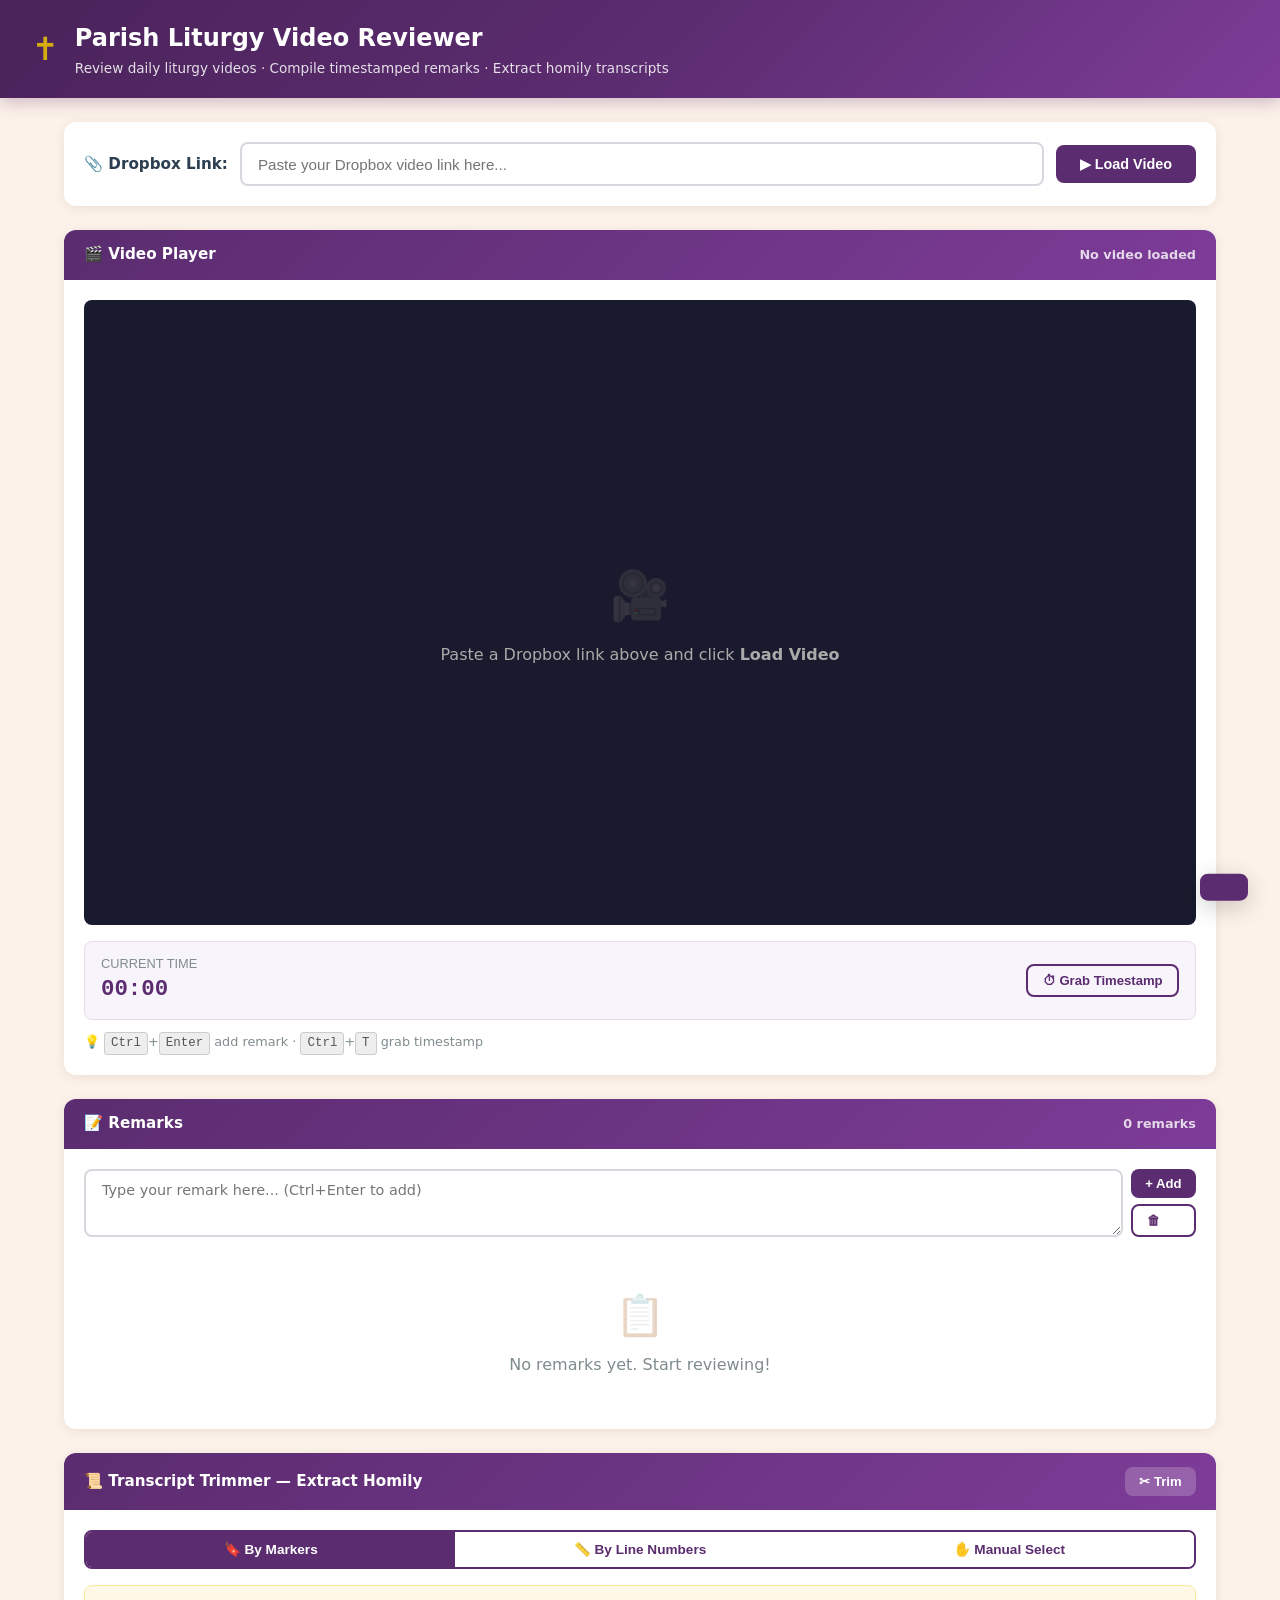
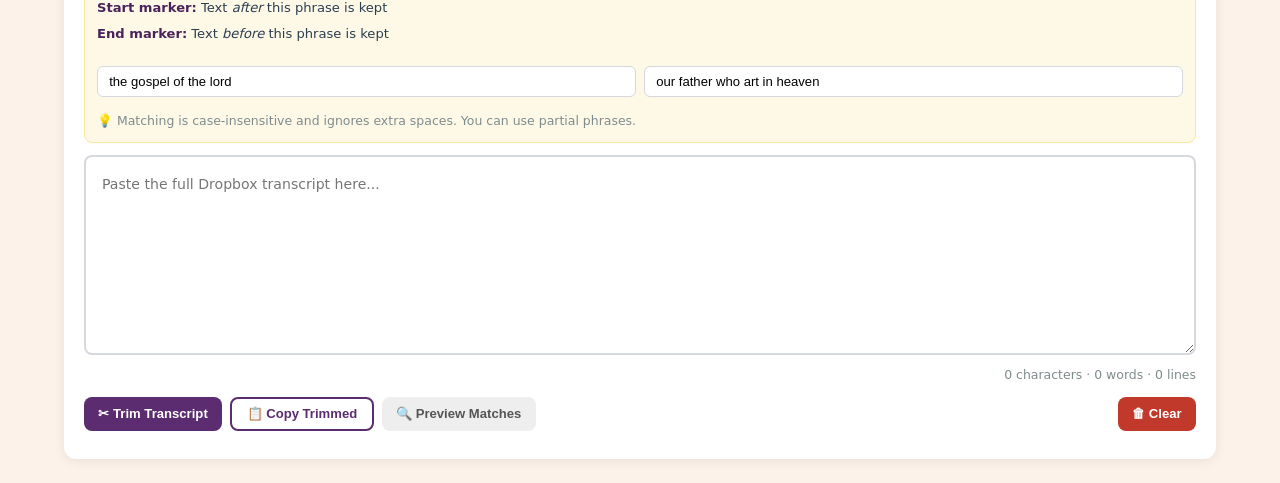
<file: docs/index.html>
<!doctype html>
<html lang="en">

<head>
  <meta charset="UTF-8">
  <meta name="viewport" content="width=device-width, initial-scale=1.0">
  <title>Parish Liturgy Video Reviewer</title>
  <link rel="stylesheet" href="styles.css" type="text/css">
  <script src="script.js" defer></script>
</head>

<body>
  <header>
    <span class="cross">✝</span>
    <div>
      <h1>Parish Liturgy Video Reviewer</h1>
      <p>
        Review daily liturgy videos · Compile timestamped remarks · Extract
        homily transcripts
      </p>
    </div>
  </header>

  <div class="container">
    <div class="link-input-section">
      <label>📎 Dropbox Link:</label>
      <input type="text" id="dropboxLink" placeholder="Paste your Dropbox video link here...">
      <button class="btn btn-primary" onclick="loadVideo()">
        ▶ Load Video
      </button>
    </div>

    <div class="main-layout">
      <div class="panel">
        <div class="panel-header">
          <span>🎬 Video Player</span>
          <span id="videoStatus" style="font-size: 0.8rem; opacity: 0.8">No video loaded</span>
        </div>
        <div class="panel-body">
          <div class="video-container" id="videoContainer">
            <div class="video-placeholder" id="videoPlaceholder">
              <span class="icon-big">🎥</span>
              <p>
                Paste a Dropbox link above and click
                <strong>Load Video</strong>
              </p>
            </div>
          </div>
          <div class="current-time-display">
            <div>
              <div class="label">CURRENT TIME</div>
              <div class="time" id="currentTimeDisplay">00:00</div>
            </div>
            <div style="flex: 1"></div>
            <button class="btn btn-sm btn-outline" onclick="insertTimestamp()">
              ⏱ Grab Timestamp
            </button>
          </div>
          <div class="shortcuts-hint" style="margin-top: 0.75rem">
            💡 <kbd>Ctrl</kbd>+<kbd>Enter</kbd> add remark ·
            <kbd>Ctrl</kbd>+<kbd>T</kbd> grab timestamp
          </div>
        </div>
      </div>

      <div class="panel">
        <div class="panel-header">
          <span>📝 Remarks</span>
          <span style="font-size: 0.8rem; opacity: 0.8" id="remarkCount">0 remarks</span>
        </div>
        <div class="panel-body">
          <div class="remark-input-area">
            <textarea id="remarkInput" placeholder="Type your remark here... (Ctrl+Enter to add)" rows="2"></textarea>
            <div style="display: flex; flex-direction: column; gap: 0.35rem">
              <button class="btn btn-primary btn-sm" onclick="addRemark()">
                + Add
              </button>
              <button class="btn btn-outline btn-sm" onclick="clearRemarks()">
                🗑
              </button>
            </div>
          </div>
          <ol class="remarks-list" id="remarksList"></ol>
          <div class="empty-state" id="remarksEmpty">
            <div class="icon-big">📋</div>
            <p>No remarks yet. Start reviewing!</p>
          </div>
          <div class="copy-bar" id="copyBar" style="display: none">
            <button class="btn btn-whatsapp" onclick="copyRemarks()">
              📋 Copy to WhatsApp
            </button>
            <span style="font-size: 0.82rem; color: var(--text-light)" id="copyStatus"></span>
          </div>
        </div>
      </div>
    </div>

    <div class="bottom-panels">
      <div class="panel">
        <div class="panel-header">
          <span>📜 Transcript Trimmer — Extract Homily</span>
          <button class="btn btn-sm" style="background: rgba(255, 255, 255, 0.2); color: white"
            onclick="activeTrimmingAction()">
            ✂ Trim
          </button>
        </div>
        <div class="panel-body">
          <!-- Trim mode tabs -->
          <div class="trim-tabs">
            <button class="trim-tab active" onclick="switchTrimMode('markers')">
              🔖 By Markers
            </button>
            <button class="trim-tab" onclick="switchTrimMode('lines')">
              📏 By Line Numbers
            </button>
            <button class="trim-tab" onclick="switchTrimMode('selection')">
              ✋ Manual Select
            </button>
          </div>

          <!-- MODE 1: Marker-based -->
          <div class="trim-mode-panel active" id="trimMode_markers">
            <div class="trim-markers">
              <div>
                <strong>Start marker:</strong> Text <em>after</em> this phrase
                is kept
              </div>
              <div>
                <strong>End marker:</strong> Text <em>before</em> this phrase
                is kept
              </div>
              <div style="margin-top: 0.5rem">
                <div class="custom-marker-inputs">
                  <input type="text" id="startMarker" value="the gospel of the lord" placeholder="Start phrase...">
                  <input type="text" id="endMarker" value="our father who art in heaven" placeholder="End phrase...">
                </div>
              </div>
              <div style="
                    margin-top: 0.5rem;
                    font-size: 0.78rem;
                    color: var(--text-light);
                  ">
                💡 Matching is case-insensitive and ignores extra spaces. You
                can use partial phrases.
              </div>
            </div>
          </div>

          <!-- MODE 2: Line numbers -->
          <div class="trim-mode-panel" id="trimMode_lines">
            <div class="trim-markers">
              <div><strong>Extract by line numbers:</strong></div>
              <div class="manual-trim-row" style="margin-top: 0.5rem">
                <div>
                  <label>From line:</label><br>
                  <input type="number" id="lineStart" value="1" min="1">
                </div>
                <div>
                  <label>To line:</label><br>
                  <input type="number" id="lineEnd" value="50" min="1">
                </div>
                <button class="btn btn-sm btn-outline" onclick="countLines()">
                  📊 Count Lines
                </button>
              </div>
              <div id="lineCountInfo" style="font-size: 0.78rem; color: var(--text-light)"></div>
            </div>
          </div>

          <!-- MODE 3: Manual selection -->
          <div class="trim-mode-panel" id="trimMode_selection">
            <div class="trim-markers">
              <div>
                <strong>Manual selection:</strong> Highlight text in the box
                below, then click "Trim Selected"
              </div>
              <div style="
                    font-size: 0.78rem;
                    color: var(--text-light);
                    margin-top: 0.3rem;
                  ">
                💡 Select (highlight) exactly the part you want to extract,
                then click the button.
              </div>
            </div>
          </div>

          <textarea class="transcript-textarea" id="transcriptInput"
            placeholder="Paste the full Dropbox transcript here..."></textarea>
          <div class="char-count" id="charCount">
            0 characters · 0 words · 0 lines
          </div>

          <div style="
                display: flex;
                gap: 0.5rem;
                margin-top: 0.75rem;
                flex-wrap: wrap;
              ">
            <button class="btn btn-primary btn-sm" onclick="activeTrimmingAction()">
              ✂ Trim Transcript
            </button>
            <button class="btn btn-outline btn-sm" onclick="copyTrimmed()">
              📋 Copy Trimmed
            </button>
            <button class="btn btn-sm" style="background: #eee; color: #555" onclick="previewMarkers()">
              🔍 Preview Matches
            </button>
            <button class="btn btn-sm btn-danger" style="margin-left: auto" onclick="clearTranscript()">
              🗑 Clear
            </button>
          </div>

          <div id="debugBox" class="debug-box" style="display: none"></div>
          <div id="trimmedOutput" style="display: none" class="trimmed-output">
            <div class="label-badge">✝ Homily Section</div>
            <div id="trimmedText"></div>
          </div>
          <div id="trimError" class="error-msg"></div>
          <div class="status-bar" id="trimStatus" style="display: none">
            <span class="dot"></span>
            <span id="trimStatusText"></span>
          </div>
        </div>
      </div>
    </div>
  </div>

  <div class="toast" id="toast"></div>
</body>

</html>
</file>
<file: docs/styles.css>
:root {
  --primary: #5b2c6f;
  --primary-light: #7d3c98;
  --primary-dark: #4a235a;
  --accent: #c0392b;
  --gold: #d4ac0d;
  --bg: #fdf2e9;
  --card-bg: #ffffff;
  --text: #2c3e50;
  --text-light: #7f8c8d;
  --border: #d5d8dc;
  --success: #27ae60;
  --shadow: 0 2px 12px rgba(0, 0, 0, 0.08);
}

* {
  margin: 0;
  padding: 0;
  box-sizing: border-box;
}

body {
  font-family:
    "Segoe UI",
    system-ui,
    -apple-system,
    sans-serif;
  background: var(--bg);
  color: var(--text);
  min-height: 100vh;
  line-height: 1.5;
}

header {
  background: linear-gradient(
    135deg,
    var(--primary-dark),
    var(--primary),
    var(--primary-light)
  );
  color: white;
  padding: 1.25rem 2rem;
  box-shadow: 0 4px 16px rgba(91, 44, 111, 0.3);
  display: flex;
  align-items: center;
  gap: 1rem;
  flex-wrap: wrap;
}

header .cross {
  font-size: 2rem;
  color: var(--gold);
}

header h1 {
  font-size: 1.5rem;
  font-weight: 600;
  margin: 0;
}

header p {
  font-size: 0.85rem;
  opacity: 0.85;
  margin-top: 0.125rem;
}

.container {
  max-width: 1200px;
  margin: 0 auto;
  padding: 1.5rem;
}

.link-input-section {
  background: var(--card-bg);
  border-radius: 12px;
  padding: 1.25rem;
  box-shadow: var(--shadow);
  margin-bottom: 1.5rem;
  display: flex;
  gap: 0.75rem;
  align-items: center;
  flex-wrap: wrap;
}

.link-input-section label {
  font-weight: 600;
  font-size: 0.95rem;
  white-space: nowrap;
}

.link-input-section input {
  flex: 1;
  min-width: 250px;
  padding: 0.7rem 1rem;
  border: 2px solid var(--border);
  border-radius: 8px;
  font-size: 0.95rem;
  transition: border-color 0.2s ease;
}

.link-input-section input:focus {
  outline: none;
  border-color: var(--primary);
}

.btn {
  padding: 0.7rem 1.5rem;
  border: none;
  border-radius: 8px;
  font-size: 0.9rem;
  font-weight: 600;
  cursor: pointer;
  transition: all 0.2s ease;
  display: inline-flex;
  align-items: center;
  gap: 0.4rem;
}

.btn:focus-visible {
  outline: 2px solid var(--primary);
  outline-offset: 2px;
}

.btn-primary {
  background: var(--primary);
  color: white;
}

.btn-primary:hover {
  background: var(--primary-dark);
  transform: translateY(-1px);
}

.btn-outline {
  background: transparent;
  color: var(--primary);
  border: 2px solid var(--primary);
}

.btn-outline:hover {
  background: var(--primary);
  color: white;
}

.btn-sm {
  padding: 0.45rem 0.9rem;
  font-size: 0.82rem;
}

.btn-whatsapp {
  background: #25d366;
  color: white;
  font-weight: 700;
}

.btn-whatsapp:hover {
  background: #1da851;
  transform: translateY(-1px);
}

.btn-danger {
  background: var(--accent);
  color: white;
}

.btn-danger:hover {
  background: #a93226;
}

/* Use 1 column to make the video larger and place remarks below */
.main-layout {
  display: grid;
  grid-template-columns: 1fr;
  gap: 1.5rem;
}

.panel {
  background: var(--card-bg);
  border-radius: 12px;
  box-shadow: var(--shadow);
  overflow: hidden;
  display: flex;
  flex-direction: column;
}

.panel-header {
  background: linear-gradient(135deg, var(--primary), var(--primary-light));
  color: white;
  padding: 0.85rem 1.25rem;
  font-weight: 600;
  font-size: 0.95rem;
  display: flex;
  align-items: center;
  justify-content: space-between;
  gap: 0.5rem;
  flex-wrap: wrap;
}

.panel-body {
  padding: 1.25rem;
  flex: 1;
  overflow-y: auto;
}

.video-container {
  position: relative;
  width: 100%;
  padding-top: 56.25%; /* Maintains 16:9 Aspect Ratio */
  background: #1a1a2e;
  border-radius: 8px;
  overflow: hidden;
  margin-bottom: 1rem;
}

.video-container iframe,
.video-container video {
  position: absolute;
  top: 0;
  left: 0;
  width: 100%;
  height: 100%;
  border: 0;
}

.video-placeholder {
  position: absolute;
  top: 0;
  left: 0;
  width: 100%;
  height: 100%;
  display: flex;
  flex-direction: column;
  align-items: center;
  justify-content: center;
  color: #aaa;
  gap: 0.75rem;
}

.video-placeholder .icon-big {
  font-size: 3rem;
  opacity: 0.4;
}

.current-time-display {
  display: flex;
  align-items: center;
  gap: 1rem;
  padding: 0.75rem 1rem;
  background: #f8f4fc;
  border-radius: 8px;
  border: 1px solid #e8daef;
  font-family: "Courier New", monospace;
}

.current-time-display .time {
  font-size: 1.4rem;
  font-weight: 700;
  color: var(--primary);
}

.current-time-display .label {
  font-size: 0.8rem;
  color: var(--text-light);
  font-family: "Segoe UI", sans-serif;
}

.remark-input-area {
  display: flex;
  gap: 0.5rem;
  margin-bottom: 1rem;
  flex-wrap: wrap;
}

.remark-input-area textarea {
  flex: 1;
  padding: 0.7rem 1rem;
  border: 2px solid var(--border);
  border-radius: 8px;
  font-size: 0.9rem;
  font-family: inherit;
  resize: vertical;
  min-height: 60px;
  transition: border-color 0.2s ease;
}

.remark-input-area textarea:focus {
  outline: none;
  border-color: var(--primary);
}

.remarks-list {
  list-style: none;
  display: flex;
  flex-direction: column;
  gap: 0.5rem;
}

.remark-item {
  display: flex;
  align-items: flex-start;
  gap: 0.75rem;
  padding: 0.75rem;
  background: #fafafa;
  border-radius: 8px;
  border-left: 3px solid var(--primary);
  transition: background 0.15s ease;
}

.remark-item:hover {
  background: #f4f0f7;
}

.remark-number {
  font-weight: 700;
  color: var(--primary);
  font-size: 0.85rem;
  min-width: 1.5rem;
}

.remark-timestamp {
  font-family: "Courier New", monospace;
  font-size: 0.8rem;
  color: var(--accent);
  background: #fdecea;
  padding: 0.125rem 0.5rem;
  border-radius: 4px;
  cursor: pointer;
  white-space: nowrap;
  font-weight: 600;
  transition:
    background 0.2s ease,
    color 0.2s ease;
}

.remark-timestamp:hover {
  background: var(--accent);
  color: white;
}

.remark-text {
  flex: 1;
  font-size: 0.9rem;
  line-height: 1.4;
}

.remark-actions button {
  background: none;
  border: none;
  cursor: pointer;
  font-size: 0.85rem;
  padding: 0.125rem 0.375rem;
  border-radius: 4px;
  opacity: 0.5;
  transition: all 0.15s ease;
}

.remark-actions button:hover {
  opacity: 1;
  background: #eee;
}

.copy-bar {
  display: flex;
  align-items: center;
  gap: 0.75rem;
  margin-top: 1rem;
  padding-top: 1rem;
  border-top: 1px solid var(--border);
  flex-wrap: wrap;
}

.transcript-textarea {
  width: 100%;
  min-height: 200px;
  padding: 1rem;
  border: 2px solid var(--border);
  border-radius: 8px;
  font-size: 0.88rem;
  font-family: inherit;
  line-height: 1.6;
  resize: vertical;
  transition: border-color 0.2s ease;
}

.transcript-textarea:focus {
  outline: none;
  border-color: var(--primary);
}

.trimmed-output {
  background: #f8f9fa;
  border: 2px solid var(--gold);
  border-radius: 8px;
  padding: 1rem;
  margin-top: 1rem;
  white-space: pre-wrap;
  font-size: 0.88rem;
  line-height: 1.6;
  max-height: 400px;
  overflow-y: auto;
}

.trimmed-output .label-badge {
  display: inline-block;
  background: var(--gold);
  color: var(--primary-dark);
  font-size: 0.75rem;
  font-weight: 700;
  padding: 0.1875rem 0.625rem;
  border-radius: 4px;
  margin-bottom: 0.5rem;
  text-transform: uppercase;
  letter-spacing: 0.5px;
}

.status-bar {
  display: flex;
  align-items: center;
  gap: 0.5rem;
  font-size: 0.82rem;
  color: var(--text-light);
  margin-top: 0.75rem;
}

.status-bar .dot {
  width: 8px;
  height: 8px;
  border-radius: 50%;
  background: var(--success);
}

.trim-markers {
  display: flex;
  flex-direction: column;
  gap: 0.4rem;
  margin-bottom: 0.75rem;
  padding: 0.75rem;
  background: #fef9e7;
  border-radius: 8px;
  border: 1px solid #f9e79f;
  font-size: 0.82rem;
}

.trim-markers strong {
  color: var(--primary-dark);
}

.custom-marker-inputs {
  display: grid;
  grid-template-columns: 1fr 1fr;
  gap: 0.5rem;
  margin-top: 0.5rem;
}

.custom-marker-inputs input {
  padding: 0.45rem 0.7rem;
  border: 1px solid var(--border);
  border-radius: 6px;
  font-size: 0.82rem;
}

.custom-marker-inputs input:focus {
  outline: none;
  border-color: var(--primary);
}

.empty-state {
  text-align: center;
  padding: 2rem;
  color: var(--text-light);
}

.empty-state .icon-big {
  font-size: 2.5rem;
  margin-bottom: 0.5rem;
  opacity: 0.3;
}

.error-msg {
  color: var(--accent);
  font-size: 0.85rem;
  margin-top: 0.5rem;
}

.bottom-panels {
  margin-top: 1.5rem;
}

kbd {
  background: #eee;
  border: 1px solid #ccc;
  border-radius: 3px;
  padding: 0.0625rem 0.375rem;
  font-size: 0.78rem;
  font-family: "Courier New", monospace;
  color: #555;
  display: inline-block;
}

.shortcuts-hint {
  font-size: 0.8rem;
  color: var(--text-light);
  margin-top: 0.5rem;
}

.toast {
  position: fixed;
  bottom: 2rem;
  right: 2rem;
  background: var(--primary);
  color: white;
  padding: 0.85rem 1.5rem;
  border-radius: 8px;
  box-shadow: 0 6px 24px rgba(0, 0, 0, 0.2);
  font-size: 0.9rem;
  font-weight: 500;
  transform: translateY(120%);
  transition: transform 0.3s ease;
  z-index: 1000;
}

.toast.show {
  transform: translateY(0);
}

/* New styles for trim mode tabs */
.trim-tabs {
  display: flex;
  gap: 0;
  margin-bottom: 1rem;
  border-radius: 8px;
  overflow: hidden;
  border: 2px solid var(--primary);
}

.trim-tab {
  flex: 1;
  padding: 0.6rem 1rem;
  text-align: center;
  cursor: pointer;
  font-size: 0.85rem;
  font-weight: 600;
  transition: all 0.2s ease;
  background: white;
  color: var(--primary);
  border: none;
}

.trim-tab.active {
  background: var(--primary);
  color: white;
}

.trim-tab:hover:not(.active) {
  background: #f4f0f7;
}

/* Focus style for tabs */
.trim-tab:focus-visible {
  outline: 2px solid var(--primary);
  outline-offset: -2px;
}

.trim-mode-panel {
  display: none;
}

.trim-mode-panel.active {
  display: block;
}

.debug-box {
  background: #f0f0f0;
  border: 1px solid #ccc;
  border-radius: 8px;
  padding: 0.75rem;
  margin-top: 0.75rem;
  font-size: 0.8rem;
  font-family: "Courier New", monospace;
  max-height: 150px;
  overflow-y: auto;
  color: #555;
}

.highlight-found {
  background: #abebc6;
  padding: 0.0625rem 0.25rem;
  border-radius: 2px;
}

.highlight-extracted {
  background: #f9e79f;
}

.manual-trim-row {
  display: flex;
  gap: 0.75rem;
  align-items: flex-end;
  flex-wrap: wrap;
  margin-bottom: 0.75rem;
}

.manual-trim-row label {
  font-size: 0.82rem;
  font-weight: 600;
  color: var(--primary-dark);
}

.manual-trim-row input {
  width: 100px;
  padding: 0.45rem 0.7rem;
  border: 2px solid var(--border);
  border-radius: 6px;
  font-size: 0.88rem;
  text-align: center;
}

.manual-trim-row input:focus {
  outline: none;
  border-color: var(--primary);
}

.char-count {
  font-size: 0.78rem;
  color: var(--text-light);
  text-align: right;
  margin-top: 0.25rem;
}

/* Media query for better mobile responsiveness */
@media (max-width: 768px) {
  .container {
    padding: 1rem;
  }

  .panel-header {
    flex-direction: column;
    text-align: center;
  }

  .custom-marker-inputs {
    grid-template-columns: 1fr;
  }

  .copy-bar {
    flex-direction: column;
    align-items: stretch;
  }

  .btn {
    justify-content: center;
  }
}
</file>
